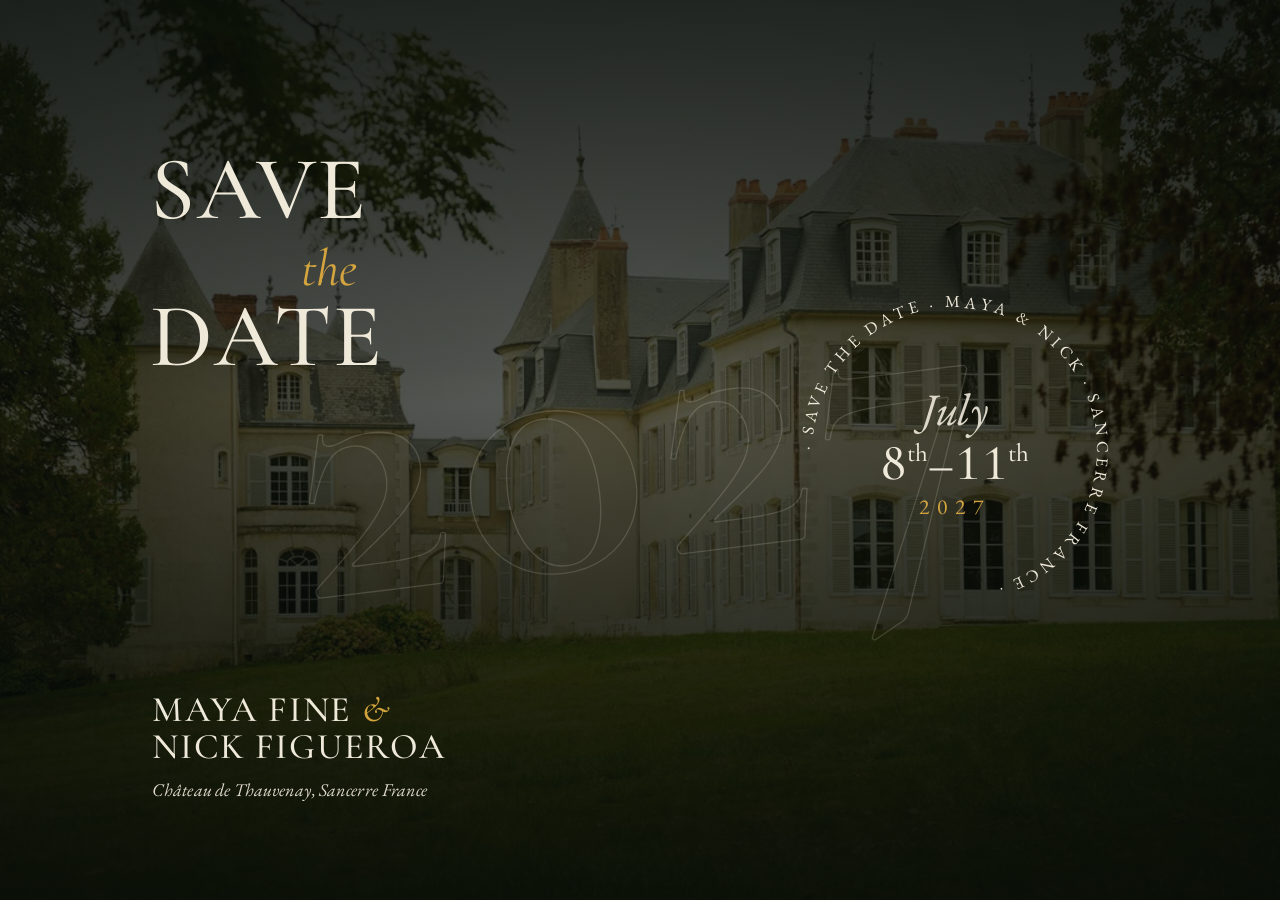
<file: save-the-date.html>
<!DOCTYPE html>
<html lang="en">
<head>
  <meta charset="UTF-8">
  <meta name="viewport" content="width=device-width, initial-scale=1.0">
  <title>Maya & Nick — Save the Date</title>
  <link rel="stylesheet" href="assets/css/style.css">
  <link rel="icon" type="image/png" sizes="32x32" href="assets/favicon.png">
  <link rel="apple-touch-icon" sizes="180x180" href="assets/apple-touch-icon.png">
</head>
<body class="save-date-redesign">
  <div class="sd-screen">
    <div class="sd-bg"></div>
    <div class="sd-scrim"></div>
    <div class="sd-year">2027</div>
    <div class="sd-stage">
      <h1 class="sd-headline">
        <span class="sd-line">Save</span>
        <span class="sd-line sd-indent"><span class="sd-the">the</span></span>
        <span class="sd-line">Date</span>
      </h1>

      <div class="sd-lower">
        <p class="sd-couple">Maya Fine <span class="amp">&amp;</span><br>Nick Figueroa</p>
        <p class="sd-place">Château de Thauvenay, Sancerre France</p>
      </div>

      <div class="sd-seal">
        <svg class="sd-ring" viewBox="0 0 260 260" aria-hidden="true">
          <defs>
            <path id="sd-circle" d="M130,130 m-98,0 a98,98 0 1,1 196,0 a98,98 0 1,1 -196,0"></path>
          </defs>
          <text>
            <textPath href="#sd-circle" startOffset="0">
              · Save the Date · Maya &amp; Nick · Sancerre France ·
            </textPath>
          </text>
        </svg>
        <div class="sd-core">
          <span class="sd-mo">July</span>
          <span class="sd-big">8<sup>th</sup>–11<sup>th</sup></span>
          <span class="sd-sm">2027</span>
        </div>
      </div>
    </div>
  </div>

  <div class="flow-dots"><i></i><i></i><i class="on"></i></div>

</body>
</html>
</file>
<file: assets/css/style.css>
@import url('https://fonts.googleapis.com/css2?family=Cormorant+Garamond:ital,wght@0,300;0,400;0,500;0,600;1,300;1,400&family=EB+Garamond:ital,wght@0,400;0,500;0,600;1,400;1,500&display=swap');

:root {
  --white: #ffffff;
  --white-soft: rgba(255, 255, 255, 0.92);
  --white-dim: rgba(255, 255, 255, 0.52);
  --white-faint: rgba(255, 255, 255, 0.18);
  --overlay: rgba(8, 6, 4, 0.42);
  --font-display: 'DM Serif Display', Georgia, serif;
  --font-body: 'Cormorant Garamond', Georgia, serif;
  --transition: all 0.3s ease;
}

*, *::before, *::after { box-sizing: border-box; margin: 0; padding: 0; }

html, body { height: 100%; font-family: var(--font-body); font-size: 18px; color: var(--white-soft); background: #1a1614; }

.bg {
  min-height: 100vh;
  background-image: url('../photos/Chateau%20de%20Thauvenay%20Outdoor.jpg');
  background-size: cover;
  background-position: center;
  background-attachment: fixed;
  position: relative;
}

.bg::before {
  content: '';
  position: absolute;
  inset: 0;
  background: var(--overlay);
  pointer-events: none;
}

@keyframes fadeIn {
  from { opacity: 0; transform: translateY(14px); }
  to   { opacity: 1; transform: translateY(0); }
}

.fade-in { animation: fadeIn 1.2s ease forwards; }

.form-page {
  display: flex;
  align-items: center;
  justify-content: center;
  min-height: 100vh;
  padding: 3rem 1rem;
}

.card {
  position: relative;
  z-index: 1;
  max-width: 600px;
  width: 92%;
  margin: 0 auto;
}

.site-header {
  margin-bottom: 2.5rem;
}

.site-subtitle {
  font-family: var(--font-body);
  font-size: 1.0rem;
  font-weight: 300;
  font-style: italic;
  letter-spacing: 0.06em;
  color: var(--white-soft);
  margin-top: 0.4rem;
  text-shadow: 0 1px 10px rgba(0,0,0,0.4);
}

.site-title {
  font-family: var(--font-body);
  font-size: 2.2rem;
  font-weight: 300;
  font-style: normal;
  letter-spacing: 0.02em;
  color: var(--white);
  line-height: 1.15;
  text-shadow: 0 2px 20px rgba(0,0,0,0.3);
}

.form-grid { display: grid; grid-template-columns: 1fr 1fr; gap: 1.5rem 2rem; }
.form-group { display: flex; flex-direction: column; gap: 0.5rem; }
.form-group.full { grid-column: 1 / -1; }

label {
  font-family: var(--font-body);
  font-size: 0.72rem;
  font-weight: 400;
  letter-spacing: 0.14em;
  text-transform: uppercase;
  color: var(--white);
}

input, select {
  font-family: var(--font-body);
  font-size: 1.05rem;
  font-weight: 300;
  color: var(--white-soft);
  background: transparent;
  border: none;
  border-bottom: 1px solid rgba(255, 255, 255, 0.35);
  padding: 0.5rem 0;
  outline: none;
  transition: var(--transition);
  -webkit-appearance: none;
  border-radius: 0;
}

input:focus, select:focus { border-bottom-color: rgba(255, 255, 255, 0.65); }
input::placeholder { color: rgba(255, 255, 255, 0.65); font-style: italic; }

select {
  cursor: pointer;
  background-image: url("data:image/svg+xml,%3Csvg xmlns='http://www.w3.org/2000/svg' width='12' height='8' viewBox='0 0 12 8'%3E%3Cpath d='M1 1l5 5 5-5' stroke='%23cccccc' stroke-width='1.5' fill='none' stroke-linecap='round'/%3E%3C/svg%3E");
  background-repeat: no-repeat;
  background-position: right 0.25rem center;
  padding-right: 1.5rem;
}

select option { background: #2a2320; color: var(--white-soft); }

.form-shade {
  background: rgba(0, 0, 0, 0.32);
  padding: 2rem 2.25rem 2.25rem;
  backdrop-filter: blur(2px);
  -webkit-backdrop-filter: blur(2px);
}

.home-redesign .form-shade {
  background: transparent;
  border: 0;
  box-shadow: none;
  backdrop-filter: none;
  -webkit-backdrop-filter: none;
  padding: 0;
}

.btn {
  font-family: var(--font-body);
  font-size: 0.78rem;
  font-weight: 400;
  letter-spacing: 0.2em;
  text-transform: uppercase;
  color: var(--white);
  background: #000000;
  border: none;
  padding: 1.1rem 2.8rem;
  width: 100%;
  cursor: pointer;
  transition: var(--transition);
  margin-top: 2rem;
}

.btn:hover:not(:disabled) { background: #222222; }
.btn:disabled { opacity: 0.4; cursor: not-allowed; }

.message { font-family: var(--font-body); font-size: 1rem; font-style: italic; margin-top: 1.25rem; color: var(--white-dim); }
.message.error { color: #e07070; }

.success-message { text-align: center; padding: 2rem 0; }
.success-message h2 { font-family: var(--font-display); font-size: 2.2rem; font-weight: 400; color: var(--white); margin-bottom: 0.75rem; }
.success-message p { font-family: var(--font-body); font-size: 1.1rem; font-style: italic; color: var(--white-dim); }

nav {
  position: relative;
  z-index: 10;
  display: flex;
  justify-content: center;
  gap: 2.5rem;
  padding: 1.75rem 2rem;
}

nav a {
  font-family: var(--font-body);
  font-size: 0.78rem;
  font-weight: 400;
  letter-spacing: 0.16em;
  text-transform: uppercase;
  color: var(--white-dim);
  text-decoration: none;
  transition: var(--transition);
}

nav a:hover, nav a.active { color: var(--white); }

.page-header {
  position: relative;
  z-index: 1;
  text-align: center;
  padding: 4rem 2rem 2.5rem;
}

.page-header h1 {
  font-family: var(--font-display);
  font-size: 1rem;
  font-weight: 400;
  font-style: italic;
  letter-spacing: 0.08em;
  color: var(--white-dim);
  margin-bottom: 0.5rem;
}

.page-header h2 {
  font-family: var(--font-display);
  font-size: 2.6rem;
  font-weight: 400;
  letter-spacing: 0.05em;
  color: var(--white);
}

.page-content {
  position: relative;
  z-index: 1;
  max-width: 680px;
  margin: 2rem auto 4rem;
  width: 90%;
  color: var(--white-soft);
}

footer {
  position: relative;
  z-index: 1;
  text-align: center;
  padding: 2.5rem 2rem;
  font-family: var(--font-body);
  font-size: 0.78rem;
  font-style: italic;
  color: rgba(255, 255, 255, 0.28);
}

@media (max-width: 600px) {
  .card { width: 94%; }
  .form-grid { grid-template-columns: 1fr; }
  .form-group.full { grid-column: 1; }
  .site-title { font-size: 2.4rem; }
  nav { gap: 1.25rem; flex-wrap: wrap; padding: 1.25rem 1rem; }
}

/* Homepage redesign pass */
.home-redesign {
  --cream: #efe9da;
  --cream-dim: rgba(239, 233, 218, 0.6);
  --ink: #17160f;
  --mustard: #d4a43f;
  --line-dark: rgba(239, 233, 218, 0.3);
  --font-display: 'Cormorant Garamond', Georgia, serif;
  --font-body: 'EB Garamond', Georgia, serif;
  background: #0a0f0b;
}

.home-redesign .bg {
  min-height: 100vh;
  overflow: hidden;
  background-image: url('../photos/Vineyard%20Image%201.jpg');
  background-position: center 38%;
  background-size: cover;
  background-attachment: scroll;
}

.home-redesign .bg::before {
  z-index: 0;
  background:
    linear-gradient(180deg, rgba(7,12,8,.78), rgba(7,12,8,.52) 45%, rgba(7,12,8,.86)),
    radial-gradient(120% 100% at 50% 40%, rgba(8,12,9,.3), rgba(8,12,9,.72) 82%);
}

.home-redesign .form-page {
  position: relative;
  z-index: 1;
  align-items: stretch;
  justify-content: center;
  padding: 110px 140px 110px 140px;
}

.home-redesign .card {
  display: flex;
  align-items: center;
  max-width: 960px;
  width: 100%;
}

.home-redesign #form-container {
  width: 100%;
}

.home-redesign .home-layout {
  display: grid;
  grid-template-columns: 1.05fr 1fr;
  align-items: center;
  gap: 48px;
  width: 100%;
}

.home-redesign .site-header {
  margin: 0;
}

.home-redesign .site-title {
  font-family: var(--font-display);
  font-size: 52px;
  font-weight: 500;
  line-height: 0.9;
  letter-spacing: 0;
  color: var(--cream);
  text-shadow: none;
}

.home-redesign .site-title span {
  display: block;
}

.home-redesign .site-title span:last-child {
  padding-left: 0.3em;
}

.home-redesign .site-title em {
  color: var(--mustard);
  font-style: italic;
  font-weight: 400;
}

.home-redesign .title-rule {
  width: min(420px, 80%);
  height: 1px;
  margin-top: 34px;
  background: var(--cream);
}

.home-redesign .site-subtitle {
  margin: 14px 0 0;
  font-family: var(--font-body);
  font-size: 20px;
  font-style: normal;
  font-weight: 300;
  letter-spacing: 0.3em;
  text-transform: uppercase;
  color: var(--cream);
  opacity: 0.9;
  text-shadow: none;
}

.home-redesign .form-eyebrow {
  font-family: var(--font-display);
  font-size: 22px;
  font-style: italic;
  font-weight: 400;
  color: var(--cream);
  opacity: 0.88;
  margin-bottom: 52px;
  letter-spacing: 0.01em;
}

.home-redesign .form-shade {
  background: transparent;
  border: 0;
  box-shadow: none;
  backdrop-filter: none;
  -webkit-backdrop-filter: none;
  padding: 0;
}

.home-redesign .form-grid {
  gap: 24px 40px;
}

.home-redesign .form-group {
  gap: 0;
}

.home-redesign label {
  display: block;
  margin-bottom: 2px;
  font-family: var(--font-body);
  font-size: 9px;
  font-weight: 500;
  line-height: 1;
  letter-spacing: 0.24em;
  color: var(--cream);
  opacity: 0.9;
}

.home-redesign input,
.home-redesign select {
  font-family: var(--font-body);
  font-size: 16px;
  font-style: italic;
  font-weight: 400;
  color: var(--cream);
  border-bottom-color: var(--line-dark);
  padding: 6px 0 12px;
}

.home-redesign select {
  font-style: normal;
}

.home-redesign input::placeholder {
  color: rgba(239, 233, 218, 0.42);
}

.home-redesign input:focus,
.home-redesign select:focus {
  border-bottom-color: var(--mustard);
}

.home-redesign select option {
  background: #182019;
  color: var(--cream);
}

.home-redesign .btn {
  position: relative;
  overflow: hidden;
  margin-top: 22px;
  padding: 15px 28px;
  font-family: var(--font-body);
  font-size: 11px;
  font-weight: 600;
  letter-spacing: 0.3em;
  color: var(--cream);
  background: transparent;
  border: 1px solid var(--cream);
}

.home-redesign .btn:hover:not(:disabled) {
  color: var(--ink);
  background: var(--cream);
}

.home-redesign .btn:disabled {
  opacity: 0.45;
}

/* ---- Confirmation page ---- */
.home-redesign .conf-panel {
  position: relative;
}

.home-redesign .conf-panel .btn {
  padding-top: 11px;
  padding-bottom: 11px;
}

.home-redesign .conf-panel a.btn {
  margin-top: 40px;
}

.home-redesign .conf-panel .btn-secondary {
  margin-top: 10px;
}

/* "View Save the Date" is an <a> — force it to behave like the button */
.home-redesign a.btn {
  display: block;
  text-decoration: none;
  text-align: center;
  background: rgba(239, 233, 218, 0.08);
}

.home-redesign .btn {
  background: rgba(239, 233, 218, 0.08);
}

.home-redesign .btn-secondary {
  margin-top: 10px;
  opacity: 0.55;
}

.home-redesign .btn-secondary:hover:not(:disabled) {
  opacity: 1;
}

.home-redesign .confirmed-field {
  font-family: var(--font-body);
  font-size: 16px;
  font-style: italic;
  font-weight: 400;
  color: var(--cream);
  padding: 6px 0 12px;
  border-bottom: 1px solid var(--line-dark);
  min-height: 40px;
  pointer-events: none;
  cursor: default;
  user-select: none;
}

.conf-stamp-wrap {
  position: absolute;
  top: 45px;
  right: -8px;
  pointer-events: none;
  z-index: 5;
}

@media (max-width: 480px) {
  .conf-stamp-wrap {
    display: block;
    top: 45px;
    right: auto;
    left: 180px;
  }
  .conf-stamp-wrap svg { width: 165px; height: 165px; }

  .home-redesign .conf-panel .btn-secondary {
    margin-top: 10px;
  }
  .home-redesign .confirmed-field {
    font-size: 19px;
    padding: 5px 0 10px;
    min-height: 36px;
  }
}

/* Custom state dropdown */
.home-redesign .custom-select {
  position: relative;
  cursor: pointer;
}

.home-redesign .custom-select__trigger {
  display: flex;
  align-items: center;
  justify-content: space-between;
  padding: 6px 0 12px;
  border-bottom: 1px solid var(--line-dark);
  font-family: var(--font-body);
  font-size: 16px;
  font-weight: 400;
  color: var(--cream);
  outline: none;
  transition: border-color 0.3s ease;
  user-select: none;
}

.home-redesign .custom-select__trigger:focus,
.home-redesign .custom-select.open .custom-select__trigger {
  border-bottom-color: var(--mustard);
}

.home-redesign .custom-select__trigger svg {
  opacity: 0.55;
  flex-shrink: 0;
  margin-left: 8px;
  transition: transform 0.2s ease;
  color: var(--cream);
}

.home-redesign .custom-select.open .custom-select__trigger svg {
  transform: rotate(180deg);
}

.home-redesign .custom-select__value {
  color: rgba(239, 233, 218, 0.42);
  font-style: italic;
}

.home-redesign .custom-select__value.has-value {
  color: var(--cream);
  font-style: italic;
}

.home-redesign .custom-select__panel {
  display: none;
  position: absolute;
  top: calc(100% + 2px);
  left: 0;
  right: 0;
  max-height: 200px;
  overflow-y: auto;
  background: rgba(12, 18, 13, 0.97);
  border: 1px solid rgba(239, 233, 218, 0.18);
  backdrop-filter: blur(16px);
  -webkit-backdrop-filter: blur(16px);
  z-index: 50;
  scrollbar-width: thin;
  scrollbar-color: rgba(239, 233, 218, 0.2) transparent;
}

.home-redesign .custom-select.open .custom-select__panel {
  display: block;
}

.home-redesign .custom-select__opt {
  padding: 9px 16px;
  font-family: var(--font-body);
  font-size: 12px;
  font-weight: 400;
  letter-spacing: 0.08em;
  color: var(--cream);
  cursor: pointer;
  transition: background 0.12s;
}

.home-redesign .custom-select__opt:hover {
  background: rgba(239, 233, 218, 0.08);
}

.home-redesign .custom-select__opt.selected {
  color: var(--mustard);
}

@media (max-width: 700px) {
  .home-redesign .custom-select__trigger { font-size: 20px; }
}

.home-redesign .message {
  color: var(--cream-dim);
}

.home-redesign .message.error {
  color: #f0a09b;
}

.home-redesign .success-message {
  width: 100%;
  padding: 48px;
  background: rgba(18, 25, 19, 0.52);
  border: 1px solid rgba(239, 233, 218, 0.16);
  backdrop-filter: blur(16px) saturate(1.1);
  -webkit-backdrop-filter: blur(16px) saturate(1.1);
}

.home-redesign .success-message h2 {
  font-family: var(--font-display);
  color: var(--cream);
}

/* Guest login redesign pass */
.login-redesign {
  --cream: #efe9da;
  --cream-dim: rgba(239, 233, 218, 0.6);
  --ink: #17160f;
  --mustard: #d4a43f;
  --line-dark: rgba(239, 233, 218, 0.3);
  --font-display: 'Cormorant Garamond', Georgia, serif;
  --font-body: 'EB Garamond', Georgia, serif;
  background: #120b07;
}

.login-redesign .bg {
  min-height: 100vh;
  overflow: hidden;
  background-image: url('../redesign/export/assets/welcome-bg.png');
  background-position: center 38%;
  background-size: cover;
  background-attachment: scroll;
}

.login-redesign .bg::before {
  z-index: 0;
  background:
    linear-gradient(180deg, rgba(28, 16, 10, 0.58) 0%, rgba(24, 14, 9, 0.42) 38%, rgba(18, 11, 7, 0.74) 100%),
    radial-gradient(120% 75% at 50% 46%, rgba(0, 0, 0, 0) 30%, rgba(18, 11, 7, 0.5) 100%);
}

.login-redesign .form-page {
  position: relative;
  z-index: 1;
  padding: 60px;
}

.login-redesign .card {
  max-width: 640px;
  width: min(640px, 100%);
  text-align: center;
  transform: scale(0.85);
  transform-origin: center center;
}

.login-redesign .login-stage {
  width: 100%;
}

.login-redesign .site-title {
  font-family: var(--font-display);
  font-size: 62px;
  font-weight: 400;
  line-height: 1;
  letter-spacing: 0;
  color: var(--cream);
  text-shadow: none;
  white-space: nowrap;
}

.login-redesign .site-title em {
  color: var(--mustard);
  font-style: italic;
  font-weight: 400;
}

.login-redesign .title-rule {
  width: 64px;
  height: 1px;
  margin: 34px auto 30px;
  background: var(--line-dark);
}

.login-redesign .site-subtitle {
  max-width: 440px;
  margin: 0 auto 40px;
  font-family: var(--font-body);
  font-size: 20px;
  font-style: italic;
  font-weight: 400;
  line-height: 1.4;
  letter-spacing: 0;
  color: var(--cream);
  opacity: 0.86;
  text-shadow: none;
}

.login-redesign #login-form {
  width: min(560px, 100%);
  margin: 0 auto;
  text-align: left;
}

.login-redesign .form-grid {
  gap: 26px 34px;
}

.login-redesign .form-group {
  gap: 0;
}

.login-redesign label {
  display: block;
  margin-bottom: 2px;
  font-family: var(--font-body);
  font-size: 13px;
  font-weight: 500;
  line-height: 1;
  letter-spacing: 0.24em;
  color: var(--cream);
  opacity: 0.9;
}

.login-redesign input {
  font-family: var(--font-body);
  font-size: 23px;
  font-style: italic;
  font-weight: 400;
  color: var(--cream);
  border-bottom-color: var(--line-dark);
  padding: 6px 0 12px;
}

.login-redesign input::placeholder {
  color: rgba(239, 233, 218, 0.42);
}

.login-redesign input:focus {
  border-bottom-color: var(--mustard);
}

.login-redesign .btn {
  width: 100%;
  margin-top: 44px;
  padding: 16px 28px;
  font-family: var(--font-body);
  font-size: 13px;
  font-weight: 600;
  letter-spacing: 0.3em;
  color: var(--cream);
  background: transparent;
  border: 1px solid var(--cream);
}

.login-redesign .btn:hover:not(:disabled) {
  color: var(--ink);
  background: var(--cream);
}

.login-redesign .btn:disabled {
  opacity: 0.45;
}

.login-redesign .message {
  text-align: center;
  color: #f0a09b;
}

/* Save the Date page */
.save-date-redesign {
  --cream: #efe9da;
  --cream-dim: rgba(239, 233, 218, 0.6);
  --mustard: #d4a43f;
  --line-dark: rgba(239, 233, 218, 0.3);
  --font-display: 'Cormorant Garamond', Georgia, serif;
  --font-body: 'EB Garamond', Georgia, serif;
  background: #0b110c;
}

.save-date-redesign .sd-screen {
  position: relative;
  min-height: 100vh;
  overflow: hidden;
  color: var(--cream);
  font-family: var(--font-body);
  background: #0b110c;
}

.save-date-redesign .sd-bg {
  position: absolute;
  inset: 0;
  background-image: url('../photos/Chateau%20Bright%20Outdoor.jpg');
  background-position: center 38%;
  background-size: cover;
  background-attachment: scroll;
}

.save-date-redesign .sd-scrim {
  position: absolute;
  inset: 0;
  background:
    linear-gradient(180deg, rgba(7, 12, 8, 0.78), rgba(7, 12, 8, 0.52) 45%, rgba(7, 12, 8, 0.86)),
    radial-gradient(120% 100% at 50% 40%, rgba(8, 12, 9, 0.3), rgba(8, 12, 9, 0.72) 82%);
}

.save-date-redesign .sd-year {
  position: absolute;
  left: 50%;
  top: 48%;
  transform: translate(-50%, -50%) rotate(-7deg) scale(0.9);
  font-family: var(--font-display);
  font-size: 440px;
  font-weight: 600;
  line-height: 1;
  letter-spacing: 0.02em;
  color: transparent;
  -webkit-text-stroke: 1.5px rgba(239, 233, 218, 0.16);
  white-space: nowrap;
  pointer-events: none;
}

.save-date-redesign .sd-stage {
  position: relative;
  z-index: 2;
  height: 100vh;
  padding: 84px 96px;
  transform: scale(0.9);
  transform-origin: center center;
}

.save-date-redesign .sd-headline {
  position: absolute;
  left: 96px;
  top: 120px;
  margin: 0;
  font-family: var(--font-display);
  font-weight: 500;
  line-height: 0.82;
  text-transform: uppercase;
}

.save-date-redesign .sd-line {
  display: block;
  font-size: 100px;
  letter-spacing: 0.02em;
}

.save-date-redesign .sd-indent {
  padding-left: 1.6em;
}

.save-date-redesign .sd-the {
  display: inline-block;
  padding: 0 0.12em;
  transform: translateY(-0.12em);
  font-family: var(--font-display);
  font-size: 58px;
  font-style: italic;
  font-weight: 400;
  text-transform: none;
  letter-spacing: 0;
  color: var(--mustard);
}

.save-date-redesign .sd-lower {
  position: absolute;
  left: 98px;
  bottom: 60px;
}

.save-date-redesign .sd-couple {
  margin: 0;
  font-family: var(--font-display);
  font-size: 40px;
  font-weight: 500;
  line-height: 1.02;
  letter-spacing: 0.05em;
  text-transform: uppercase;
  white-space: nowrap;
}

.save-date-redesign .sd-couple .amp {
  color: var(--mustard);
  font-style: italic;
  text-transform: none;
}

.save-date-redesign .sd-place {
  margin: 14px 0 0;
  font-size: 20px;
  font-style: italic;
  color: var(--cream);
  opacity: 0.92;
}

.save-date-redesign .sd-seal {
  position: absolute;
  right: 80px;
  top: 50%;
  transform: translateY(-50%);
  width: 420px;
  height: 420px;
}

.save-date-redesign .sd-ring {
  width: 100%;
  height: 100%;
  animation: sd-spin 48s linear infinite;
}

.save-date-redesign .sd-ring text {
  fill: var(--cream);
  font-family: var(--font-body);
  font-size: 11.5px;
  letter-spacing: 0.26em;
  text-transform: uppercase;
}

.save-date-redesign .sd-core {
  position: absolute;
  inset: 0;
  display: flex;
  flex-direction: column;
  align-items: center;
  justify-content: center;
  text-align: center;
}

.save-date-redesign .sd-big {
  font-family: var(--font-display);
  font-size: 56px;
  font-weight: 500;
  line-height: 0.9;
  letter-spacing: 0.02em;
  color: var(--cream);
  white-space: nowrap;
  font-variant-numeric: lining-nums tabular-nums;
}

.save-date-redesign .sd-big sup {
  font-size: 0.5em;
  vertical-align: top;
  line-height: 1;
  letter-spacing: 0.01em;
}

.save-date-redesign .sd-mo {
  margin-bottom: 2px;
  font-size: 50px;
  font-style: italic;
  color: var(--cream);
  opacity: 0.9;
}

.save-date-redesign .sd-sm {
  margin-top: 8px;
  font-family: var(--font-body);
  font-size: 24px;
  color: var(--mustard);
  letter-spacing: 0.34em;
  text-transform: uppercase;
  font-variant-numeric: lining-nums tabular-nums;
}

@keyframes sd-spin {
  to { transform: rotate(-360deg); }
}

/* Progress dots — hidden */
.flow-dots {
  display: none;
}
.flow-dots i {
  display: block;
  width: 7px;
  height: 7px;
  border: 1px solid rgba(239, 233, 218, 0.3);
  border-radius: 50%;
  transform: rotate(45deg);
}
.flow-dots i.on {
  background: #d4a43f;
  border-color: #d4a43f;
}

@media (max-width: 1100px) {
  .home-redesign .form-page {
    padding: 40px 32px;
  }

  .home-redesign .card {
    align-items: flex-start;
  }

  .home-redesign .home-layout {
    grid-template-columns: 1fr;
    gap: 32px;
  }

  .home-redesign .site-title {
    font-size: 64px;
  }

  .home-redesign .form-shade {
    padding: 36px 32px;
  }
}

@media (max-width: 900px) {
  .login-redesign .form-page {
    padding: 32px 20px;
  }

  .login-redesign .site-title {
    font-size: 44px;
    white-space: normal;
  }

  .login-redesign .site-subtitle {
    font-size: 18px;
    margin-bottom: 32px;
  }

  .login-redesign .form-grid {
    gap: 20px;
  }

  .login-redesign #login-form {
    width: 100%;
  }

  .save-date-redesign .sd-stage {
    padding: 48px 24px;
  }

  .save-date-redesign .sd-year {
    font-size: 240px;
    top: 50%;
  }

  .save-date-redesign .sd-headline {
    left: 24px;
    top: 72px;
  }

  .save-date-redesign .sd-line {
    font-size: 72px;
  }

  .save-date-redesign .sd-the {
    font-size: 42px;
  }

  .save-date-redesign .sd-lower {
    left: 24px;
    bottom: 112px;
    right: 24px;
  }

  .save-date-redesign .sd-couple {
    font-size: 30px;
  }

  .save-date-redesign .sd-place {
    font-size: 18px;
  }

  .save-date-redesign .sd-seal {
    right: 16px;
    bottom: 18px;
    width: 240px;
    height: 240px;
  }

  .save-date-redesign .sd-big {
    font-size: 44px;
  }

  .save-date-redesign .sd-mo {
    font-size: 40px;
  }

  .save-date-redesign .sd-sm {
    font-size: 21px;
    letter-spacing: 0.26em;
  }
}

@media (max-width: 700px) {
  .home-redesign .site-title {
    font-size: 46px;
  }

  .home-redesign .site-subtitle {
    font-size: 13px;
    letter-spacing: 0.22em;
  }

  .home-redesign .form-shade {
    padding: 28px 22px;
  }

  .home-redesign .form-grid {
    gap: 18px 20px;
  }

  .home-redesign input,
  .home-redesign select {
    font-size: 20px;
  }

  .home-redesign .btn,
  .login-redesign .btn {
    width: 100%;
  }

  .login-redesign .site-title {
    font-size: 38px;
  }

  .login-redesign .site-subtitle {
    font-size: 16px;
  }

  .login-redesign input {
    font-size: 20px;
  }

  .save-date-redesign .sd-year {
    font-size: 160px;
  }

  .save-date-redesign .sd-line {
    font-size: 50px;
  }

  .save-date-redesign .sd-the {
    font-size: 32px;
  }

  .save-date-redesign .sd-couple {
    font-size: 22px;
  }

  .save-date-redesign .sd-place {
    font-size: 15px;
  }

  .save-date-redesign .sd-seal {
    width: 180px;
    height: 180px;
  }

  .save-date-redesign .sd-big {
    font-size: 32px;
  }

  .save-date-redesign .sd-mo {
    font-size: 31px;
  }

  .save-date-redesign .sd-sm {
    font-size: 16px;
  }
}

/* ============================================================
   MOBILE — 480px and below
   ============================================================ */
@media (max-width: 480px) {

  /* ---- LOGIN (index.html) ---- */
  .login-redesign .form-page {
    padding: 48px 44px;
  }
  .login-redesign .card {
    width: 100%;
    max-width: 100%;
  }
  .login-redesign .site-title {
    font-size: 46px;
    white-space: nowrap;
  }
  .login-redesign .title-rule {
    width: 52px;
    margin: 26px auto 22px;
  }
  .login-redesign .site-subtitle {
    font-size: 16px;
    margin: 0 0 38px;
  }
  .login-redesign .form-grid {
    grid-template-columns: 1fr;
    gap: 24px;
  }
  .login-redesign input {
    font-size: 19px;
    padding: 5px 0 10px;
  }
  .login-redesign label {
    font-size: 11.5px;
    letter-spacing: 0.22em;
  }
  .login-redesign .btn {
    margin-top: 10px;
    padding: 18px;
    font-size: 13px;
    letter-spacing: 0.26em;
  }

  /* ---- ADDRESS (address.html) ---- */
  .home-redesign .form-page {
    padding: 0;
    align-items: stretch;
  }
  .home-redesign .card {
    max-width: 100%;
    display: block;
  }
  .home-redesign .home-layout {
    grid-template-columns: 1fr;
    gap: 0;
  }
  .home-redesign .site-header {
    padding: 96px 44px 0;
  }
  .home-redesign .site-title {
    font-size: 44px;
    line-height: 0.98;
  }
  .home-redesign .title-rule {
    width: 54px;
    margin-top: 26px;
  }
  .home-redesign .site-subtitle {
    font-size: 14px;
    letter-spacing: 0.26em;
    margin-top: 18px;
  }
  .home-redesign .form-shade {
    padding: 80px 44px 64px;
  }
  .home-redesign .form-grid {
    gap: 22px 18px;
  }
  .home-redesign input,
  .home-redesign select {
    font-size: 19px;
    padding: 5px 0 10px;
  }
  .home-redesign label {
    font-size: 11.5px;
    letter-spacing: 0.22em;
  }
  .home-redesign .btn {
    margin-top: 40px;
    padding: 18px;
    font-size: 13px;
    letter-spacing: 0.26em;
  }
  .home-redesign .custom-select__trigger {
    font-size: 19px;
    padding: 5px 0 10px;
  }
  .home-redesign .custom-select__opt {
    font-size: 16px;
    padding: 8px 14px;
  }

  /* ---- SAVE THE DATE (save-the-date.html) ---- */
  .save-date-redesign .sd-year {
    font-size: 300px;
    top: 44%;
  }
  .save-date-redesign .sd-stage {
    display: flex;
    flex-direction: column;
    justify-content: space-between;
    padding: 96px 40px 96px;
    height: 100vh;
  }
  .save-date-redesign .sd-headline {
    position: static;
  }
  .save-date-redesign .sd-line {
    font-size: 65px;
  }
  .save-date-redesign .sd-the {
    font-size: 38px;
  }
  .save-date-redesign .sd-lower {
    position: static;
    margin-top: 60px;
  }
  .save-date-redesign .sd-couple {
    font-size: 33px;
  }
  .save-date-redesign .sd-place {
    font-size: 20px;
    margin-top: 8px;
  }
  .save-date-redesign .sd-seal {
    position: absolute;
    left: 50%;
    top: 44%;
    right: auto;
    transform: translateX(-50%);
    width: 236px;
    height: 236px;
  }
  .save-date-redesign .sd-big { font-size: 44px; }
  .save-date-redesign .sd-mo { font-size: 38px; margin-bottom: 2px; }
  .save-date-redesign .sd-sm { font-size: 18px; margin-top: 8px; letter-spacing: 0.32em; }
  .save-date-redesign .sd-ring text { font-size: 11px; letter-spacing: 0.24em; }
}
</file>
